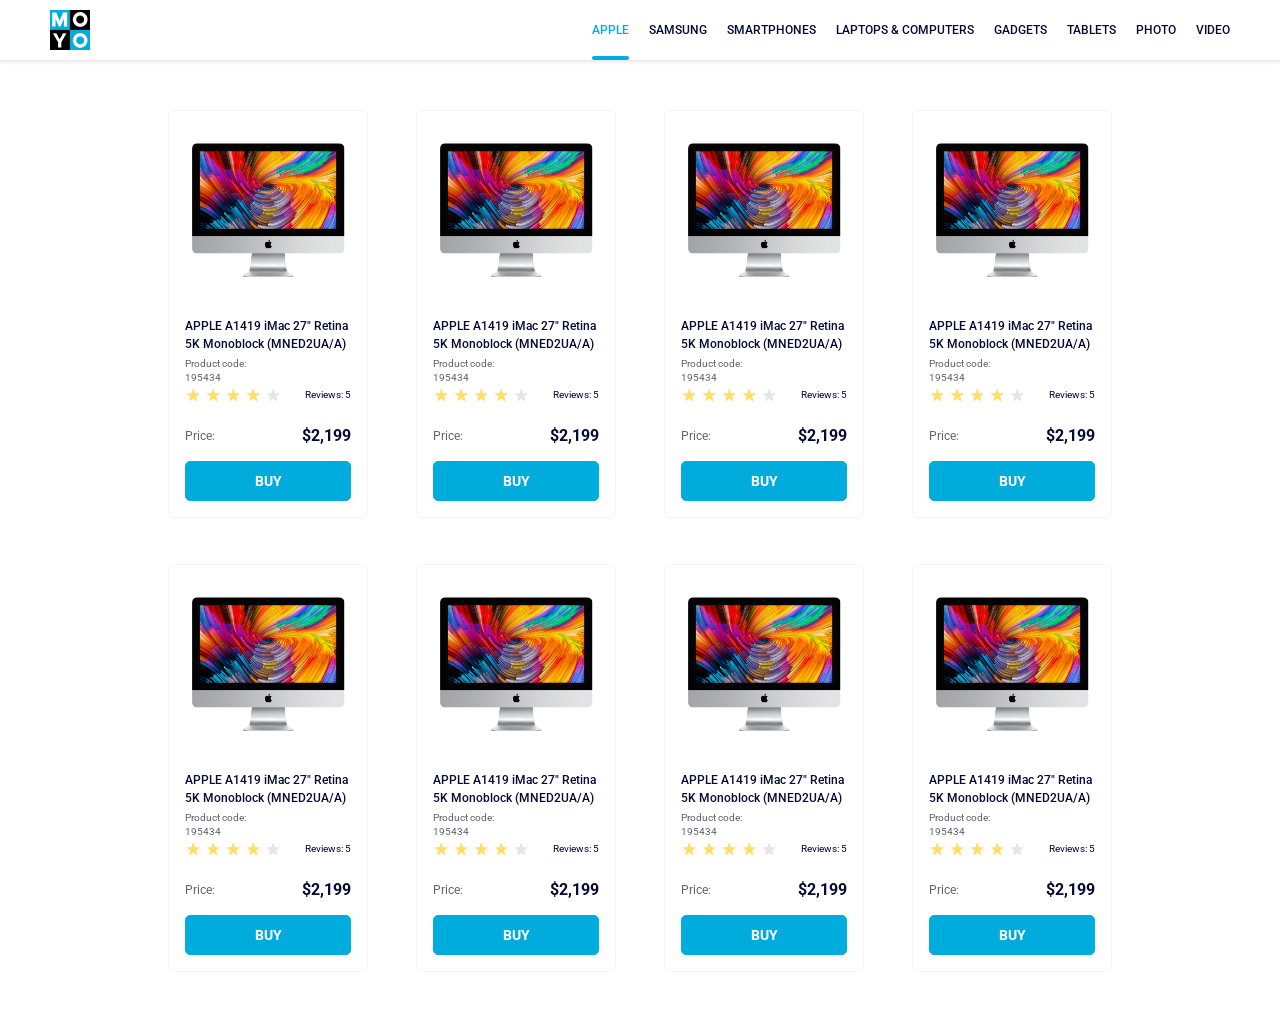
<file: index.html>
<!doctype html><html lang="en"><head><meta charset="utf-8"><meta name="viewport" content="width=device-width, initial-scale=1.0"><title>Catalog</title><link rel="preconnect" href="https://fonts.gstatic.com"><link href="https://fonts.googleapis.com/css2?family=Roboto:wght@400;500;700&display=swap" rel="stylesheet"><link rel="stylesheet" href="index.a7c117e2.css"></head><body>  <header class="header"> <a href="index.html"> <img class="header__logo" src="logo.eddae0ff.png" alt="Site logo"> </a> <nav class="navigation"> <ul class="navigation__list"> <li class="navigation__item"> <a href="#Apple" class="is-active"> Apple </a> </li> <li class="navigation__item"> <a href="#Samsung">Samsung</a> </li> <li class="navigation__item"> <a href="#Smartphones">Smartphones</a> </li> <li class="navigation__item"> <a href="#Laptops&Computers" data-qa="nav-hover"> Laptops & Computers </a> </li> <li class="navigation__item"> <a href="#Gadgets">Gadgets</a> </li> <li class="navigation__item"> <a href="#Tablets">Tablets</a> </li> <li class="navigation__item"> <a href="#Photo">Photo</a> </li> <li class="navigation__item"> <a href="#Video">Video</a> </li> </ul> </nav> </header>   <main class="catalog"> <div class="card" data-qa="card"> <div class="product-picture"> <img class="product-picture-apple" src="imac.202c52ff.jpeg" alt="APPLE A1419"> </div> <h2 class="product-name"> <a href="#" class="product-name__link"> APPLE A1419 iMac 27" Retina 5K Monoblock (MNED2UA/A) </a> </h2> <h3 class="product-code"> <a href="#" class="product-code__link"> Product code: 195434 </a> </h3> <div class="card__product-review"> <div class="card__stars card__stars--4"> <div class="card__stars-star"></div> <div class="card__stars-star"></div> <div class="card__stars-star"></div> <div class="card__stars-star"></div> <div class="card__stars-star"></div> </div> <a href="#" class="card__product-review-link"> Reviews: 5 </a> </div> <div class="card__price"> <span class="card__price-tag">Price:</span> <div class="card__product-price">$2,199</div> </div> <a href="#" class="card__buy" data-qa="card-hover"> Buy </a> </div> <div class="card"> <div class="product-picture"> <img class="product-picture-apple" src="imac.202c52ff.jpeg" alt="APPLE A1419"> </div> <h2 class="product-name"> <a href="#" class="product-name__link"> APPLE A1419 iMac 27" Retina 5K Monoblock (MNED2UA/A) </a> </h2> <h3 class="product-code"> <a href="#" class="product-code__link"> Product code: 195434 </a> </h3> <div class="card__product-review"> <div class="card__stars card__stars--4"> <div class="card__stars-star"></div> <div class="card__stars-star"></div> <div class="card__stars-star"></div> <div class="card__stars-star"></div> <div class="card__stars-star"></div> </div> <a href="#" class="card__product-review-link"> Reviews: 5 </a> </div> <div class="card__price"> <span class="card__price-tag">Price:</span> <div class="card__product-price">$2,199</div> </div> <a href="#" class="card__buy"> Buy </a> </div> <div class="card"> <div class="product-picture"> <img class="product-picture-apple" src="imac.202c52ff.jpeg" alt="APPLE A1419"> </div> <h2 class="product-name"> <a href="#" class="product-name__link"> APPLE A1419 iMac 27" Retina 5K Monoblock (MNED2UA/A) </a> </h2> <h3 class="product-code"> <a href="#" class="product-code__link"> Product code: 195434 </a> </h3> <div class="card__product-review"> <div class="card__stars card__stars--4"> <div class="card__stars-star"></div> <div class="card__stars-star"></div> <div class="card__stars-star"></div> <div class="card__stars-star"></div> <div class="card__stars-star"></div> </div> <a href="#" class="card__product-review-link"> Reviews: 5 </a> </div> <div class="card__price"> <span class="card__price-tag">Price:</span> <div class="card__product-price">$2,199</div> </div> <a href="#" class="card__buy"> Buy </a> </div> <div class="card"> <div class="product-picture"> <img class="product-picture-apple" src="imac.202c52ff.jpeg" alt="APPLE A1419"> </div> <h2 class="product-name"> <a href="#" class="product-name__link"> APPLE A1419 iMac 27" Retina 5K Monoblock (MNED2UA/A) </a> </h2> <h3 class="product-code"> <a href="#" class="product-code__link"> Product code: 195434 </a> </h3> <div class="card__product-review"> <div class="card__stars card__stars--4"> <div class="card__stars-star"></div> <div class="card__stars-star"></div> <div class="card__stars-star"></div> <div class="card__stars-star"></div> <div class="card__stars-star"></div> </div> <a href="#" class="card__product-review-link"> Reviews: 5 </a> </div> <div class="card__price"> <span class="card__price-tag">Price:</span> <div class="card__product-price">$2,199</div> </div> <a href="#" class="card__buy"> Buy </a> </div> <div class="card"> <div class="product-picture"> <img class="product-picture-apple" src="imac.202c52ff.jpeg" alt="APPLE A1419"> </div> <h2 class="product-name"> <a href="#" class="product-name__link"> APPLE A1419 iMac 27" Retina 5K Monoblock (MNED2UA/A) </a> </h2> <h3 class="product-code"> <a href="#" class="product-code__link"> Product code: 195434 </a> </h3> <div class="card__product-review"> <div class="card__stars card__stars--4"> <div class="card__stars-star"></div> <div class="card__stars-star"></div> <div class="card__stars-star"></div> <div class="card__stars-star"></div> <div class="card__stars-star"></div> </div> <a href="#" class="card__product-review-link"> Reviews: 5 </a> </div> <div class="card__price"> <span class="card__price-tag">Price:</span> <div class="card__product-price">$2,199</div> </div> <a href="#" class="card__buy"> Buy </a> </div> <div class="card"> <div class="product-picture"> <img class="product-picture-apple" src="imac.202c52ff.jpeg" alt="APPLE A1419"> </div> <h2 class="product-name"> <a href="#" class="product-name__link"> APPLE A1419 iMac 27" Retina 5K Monoblock (MNED2UA/A) </a> </h2> <h3 class="product-code"> <a href="#" class="product-code__link"> Product code: 195434 </a> </h3> <div class="card__product-review"> <div class="card__stars card__stars--4"> <div class="card__stars-star"></div> <div class="card__stars-star"></div> <div class="card__stars-star"></div> <div class="card__stars-star"></div> <div class="card__stars-star"></div> </div> <a href="#" class="card__product-review-link"> Reviews: 5 </a> </div> <div class="card__price"> <span class="card__price-tag">Price:</span> <div class="card__product-price">$2,199</div> </div> <a href="#" class="card__buy"> Buy </a> </div> <div class="card"> <div class="product-picture"> <img class="product-picture-apple" src="imac.202c52ff.jpeg" alt="APPLE A1419"> </div> <h2 class="product-name"> <a href="#" class="product-name__link"> APPLE A1419 iMac 27" Retina 5K Monoblock (MNED2UA/A) </a> </h2> <h3 class="product-code"> <a href="#" class="product-code__link"> Product code: 195434 </a> </h3> <div class="card__product-review"> <div class="card__stars card__stars--4"> <div class="card__stars-star"></div> <div class="card__stars-star"></div> <div class="card__stars-star"></div> <div class="card__stars-star"></div> <div class="card__stars-star"></div> </div> <a href="#" class="card__product-review-link"> Reviews: 5 </a> </div> <div class="card__price"> <span class="card__price-tag">Price:</span> <div class="card__product-price">$2,199</div> </div> <a href="#" class="card__buy"> Buy </a> </div> <div class="card"> <div class="product-picture"> <img class="product-picture-apple" src="imac.202c52ff.jpeg" alt="APPLE A1419"> </div> <h2 class="product-name"> <a href="#" class="product-name__link"> APPLE A1419 iMac 27" Retina 5K Monoblock (MNED2UA/A) </a> </h2> <h3 class="product-code"> <a href="#" class="product-code__link"> Product code: 195434 </a> </h3> <div class="card__product-review"> <div class="card__stars card__stars--4"> <div class="card__stars-star"></div> <div class="card__stars-star"></div> <div class="card__stars-star"></div> <div class="card__stars-star"></div> <div class="card__stars-star"></div> </div> <a href="#" class="card__product-review-link"> Reviews: 5 </a> </div> <div class="card__price"> <span class="card__price-tag">Price:</span> <div class="card__product-price">$2,199</div> </div> <a href="#" class="card__buy"> Buy </a> </div> </main>  </body></html>
</file>
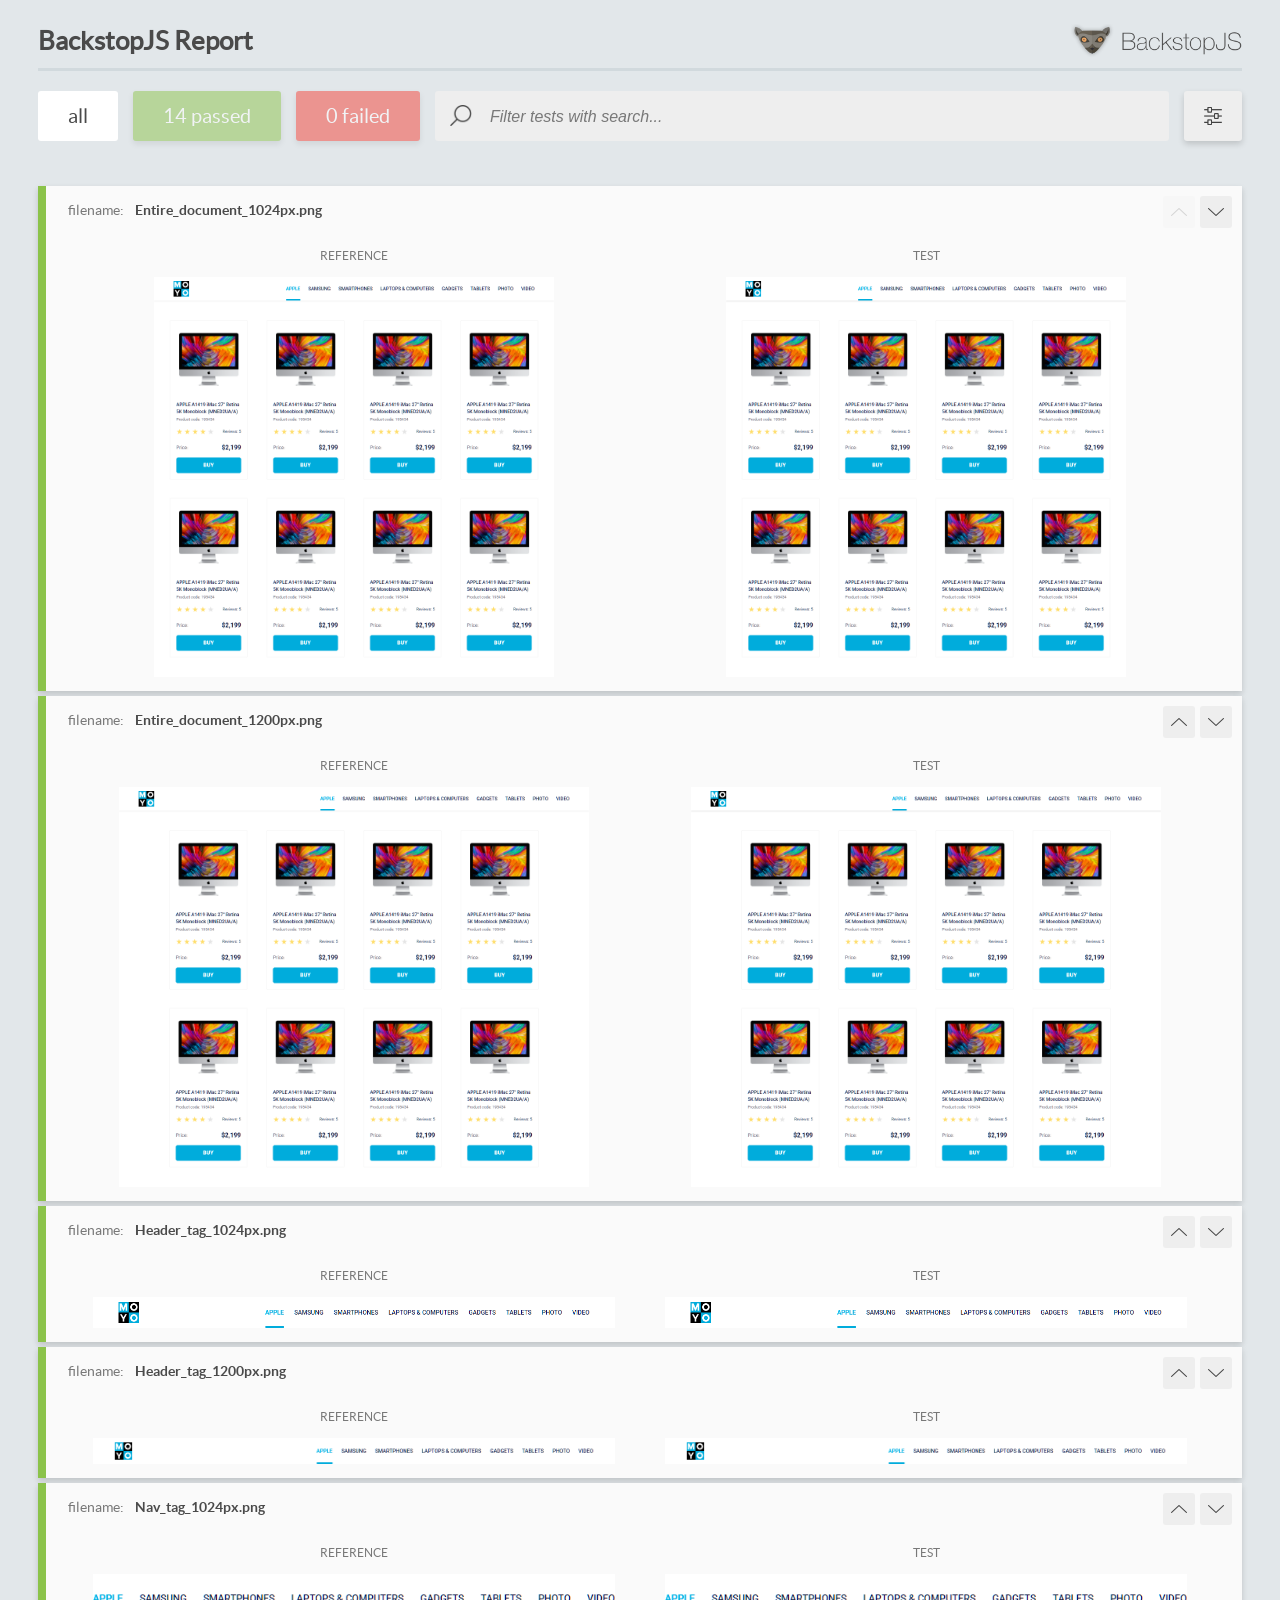
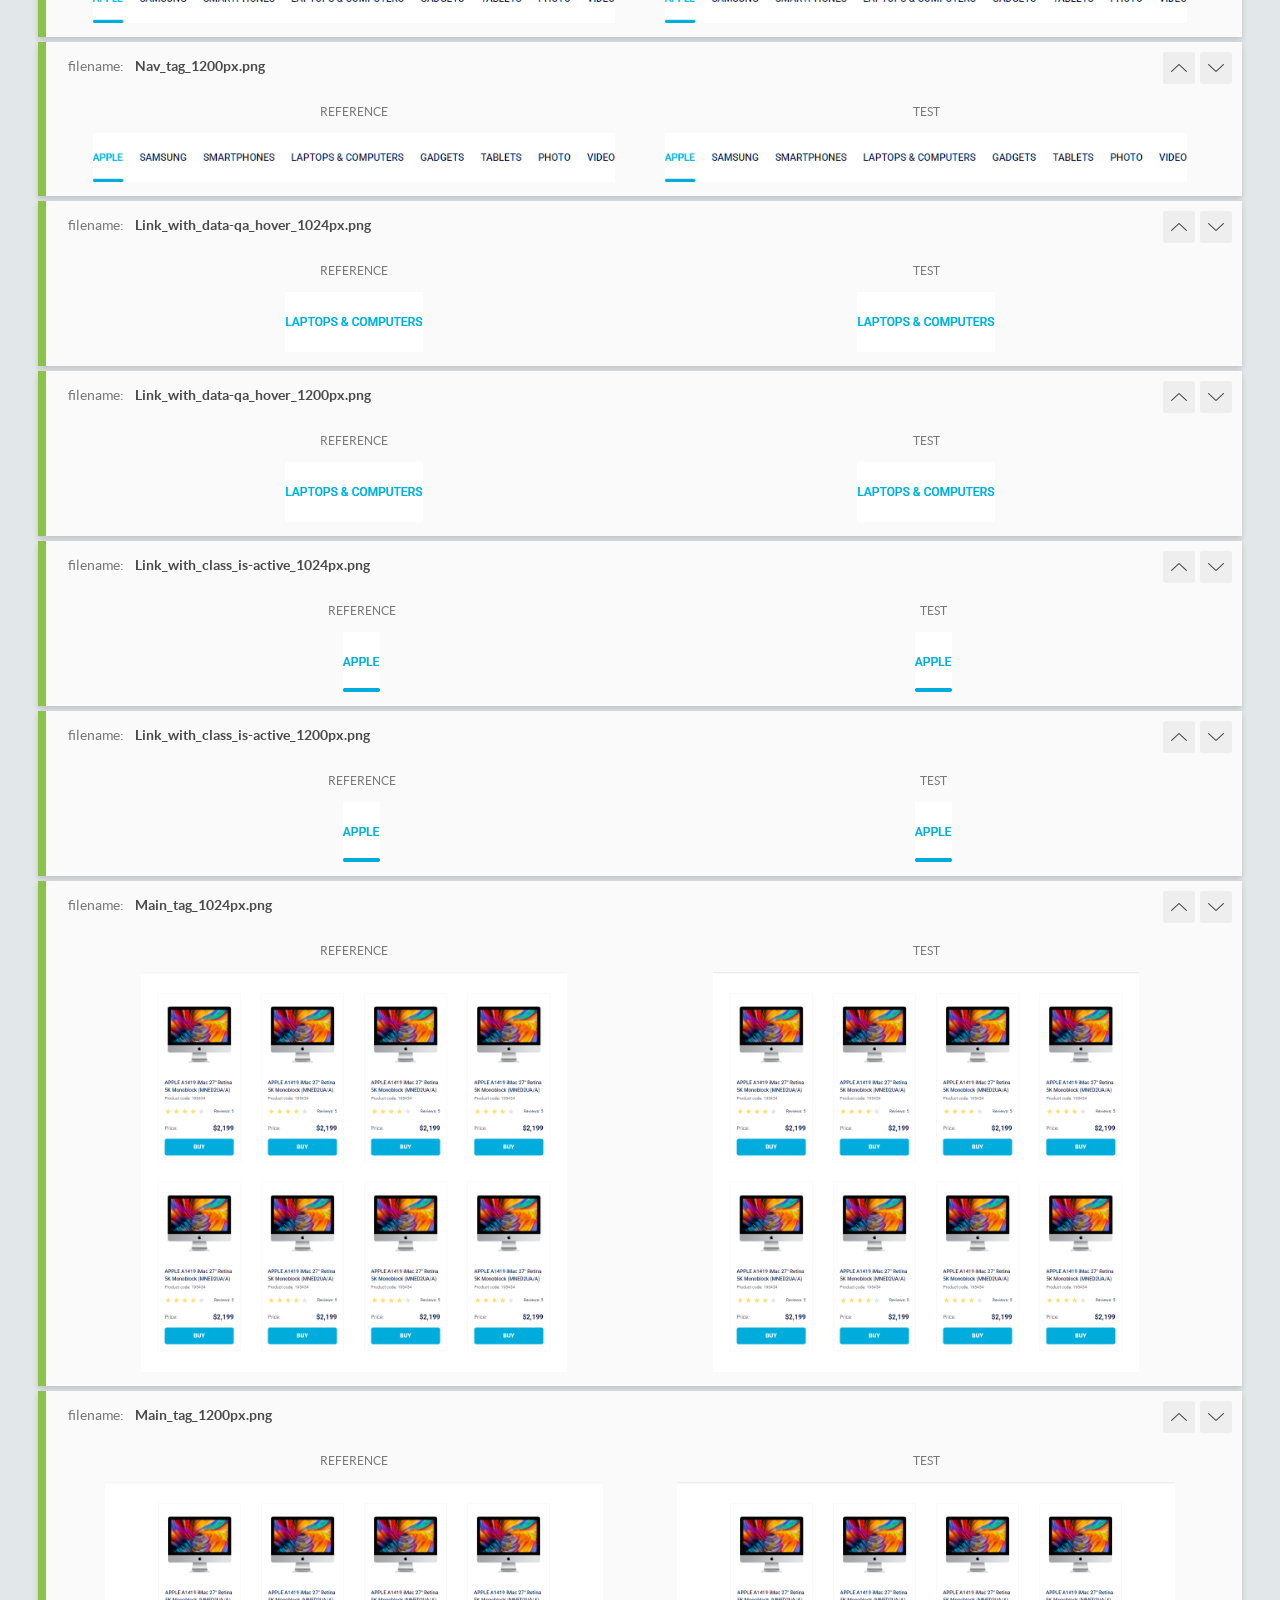
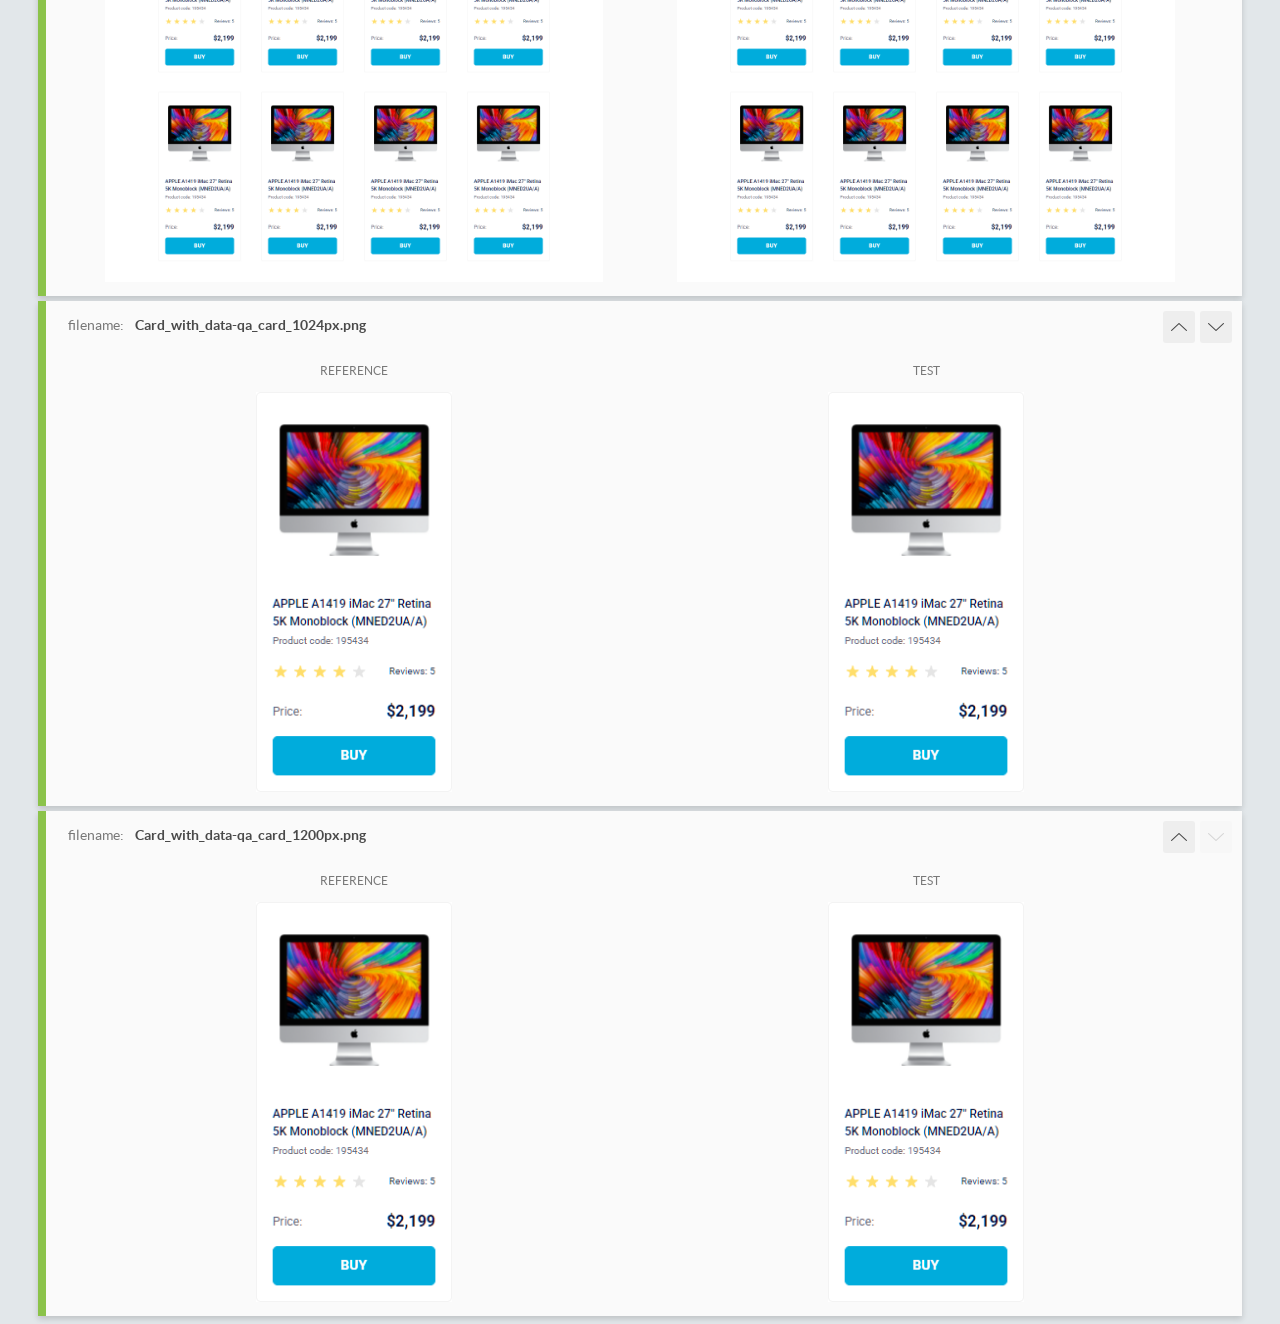
<file: report/html_report/index.html>
<!DOCTYPE html>
<html>
  <head>
    <meta charset="utf-8">
    <!-- Disable Cache -->
    <meta http-equiv="Cache-Control" content="no-cache, no-store, must-revalidate">
    <meta http-equiv="Pragma" content="no-cache">
    <meta http-equiv="Expires" content="0">

    <title>BackstopJS Report</title>

    <style>
      @font-face {
          font-family: 'latoregular';
          src: url('./assets/fonts/lato-regular-webfont.woff2') format('woff2'),
              url('./assets/fonts/lato-regular-webfont.woff') format('woff');
          font-weight: 400;
          font-style: normal;
      }
      @font-face {
          font-family: 'latobold';
          src: url('./assets/fonts/lato-bold-webfont.woff2') format('woff2'),
              url('./assets/fonts/lato-bold-webfont.woff') format('woff');
          font-weight: 700;
          font-style: normal;
      }

      .ReactModal__Body--open {
          overflow: hidden;
      }
      .ReactModal__Body--open .header {
        display: none;
      }

    </style>
  </head>
  <body style="background-color: #E2E7EA">
    <div id="root">

    </div>
    <script>
      function report (report) { // eslint-disable-line no-unused-vars
        window.tests = report;
      }
    </script>
    <script src="config.js"></script>
    <script src="index_bundle.js"></script>
  </body>
</html>
</file>
<file: index.a7c117e2.css>
.header{background-color:#fff;justify-content:space-between;align-items:center;width:100%;margin:0;padding:0;display:flex;position:relative;box-shadow:0 2px 4px #0000001a}.header__logo{margin-left:50px;display:block}.navigation{margin-right:50px}.navigation__list{text-transform:uppercase;flex-direction:row;margin:0;padding:0;font-family:Roboto,sans-serif;font-weight:500;list-style:none;display:flex}.navigation__item{font-size:12px;line-height:100%}.navigation__item+.navigation__item{margin-left:20px}.navigation__item a{color:#060b35;align-items:center;height:60px;text-decoration:none;display:flex}.navigation__item a:hover{color:#00acdc;background-color:#fff}.navigation .is-active{text-align:center;color:#00acdc;position:relative}.navigation .is-active:after{content:"";background-color:#00acdc;border-radius:2px;width:100%;height:4px;position:absolute;bottom:0;left:0}.card{opacity:1;box-sizing:border-box;background-color:#fff;border:1px solid #f3f3f3;border-radius:5px;flex-direction:column;width:200px;transition:transform .3s;display:flex;top:1px;left:1px}.card:hover{transform:scale(1.2)}.product-picture{width:160px;height:134px;margin-top:32px;margin-left:19px;margin-right:19px;overflow:hidden}.product-picture-apple{object-fit:cover;width:100%;height:100%}.product-name{letter-spacing:0%;color:#060b35;width:166px;height:36px;margin:40px 16px 0;font-family:Roboto,sans-serif;font-size:12px;font-weight:500;line-height:18px;transition:color .3s}.product-name__link{color:#060b35;text-decoration:none}.card:hover .product-name__link{color:#34568b}.product-code{letter-spacing:0%;color:#616070;width:98px;height:14px;margin-top:4px;margin-bottom:0;margin-left:16px;font-family:Roboto,sans-serif;font-size:10px;font-weight:400;line-height:14px}.product-code__link{color:#616070;text-decoration:none}.card__product-review{color:#060b35;justify-content:space-between;align-items:center;width:166px;height:16px;margin-top:16px;margin-left:16px;margin-right:16px;text-decoration:none;display:flex}.card__product-review .card__stars{border-radius:.5px;flex-direction:row;gap:4px;width:96px;height:16px;display:flex}.card__product-review .card__stars-star{background-image:url(star.822d561e.svg);background-position:50%;background-repeat:no-repeat;width:16px;height:16px}.card__product-review .card__stars--4 .card__stars-star:nth-child(-n+4){background-image:url(star-active.edda4c43.svg)}.card__product-review-link{letter-spacing:0%;color:#060b35;justify-content:end;align-items:center;width:53px;height:16px;font-family:Roboto,sans-serif;font-size:10px;font-weight:400;line-height:14px;text-decoration:none;display:flex}.card__price{justify-content:space-between;width:166px;height:18px;margin:24px 16px 0;display:flex}.card__price .card__price-tag{letter-spacing:0%;vertical-align:bottom;color:#616070;font-family:Roboto,sans-serif;font-size:12px;font-weight:400;line-height:18px}.card__price .card__product-price{letter-spacing:0%;text-align:right;vertical-align:bottom;color:#060b35;font-family:Roboto,sans-serif;font-size:16px;font-weight:700;line-height:18px}.card__buy{color:#fff;letter-spacing:0%;text-align:center;text-transform:uppercase;background-color:#00acdc;border:1px solid #00acdc;border-radius:5px;justify-content:center;align-items:center;width:164px;height:38px;margin:16px;font-family:Roboto,sans-serif;font-size:14px;font-weight:700;line-height:16px;text-decoration:none;display:flex}.card__buy:hover{color:#00acdc;background-color:#fff}.catalog{--column-count:1;grid-template-columns:repeat(var(--column-count),200px);justify-content:center;gap:46px 48px;padding:50px 40px;display:grid}@media (width>=488px){.catalog{--column-count:2}}@media (width>=768px){.catalog{--column-count:3}}@media (width>=1024px){.catalog{--column-count:4}}body,html{margin:0;padding:0}
/*# sourceMappingURL=index.a7c117e2.css.map */
</file>
